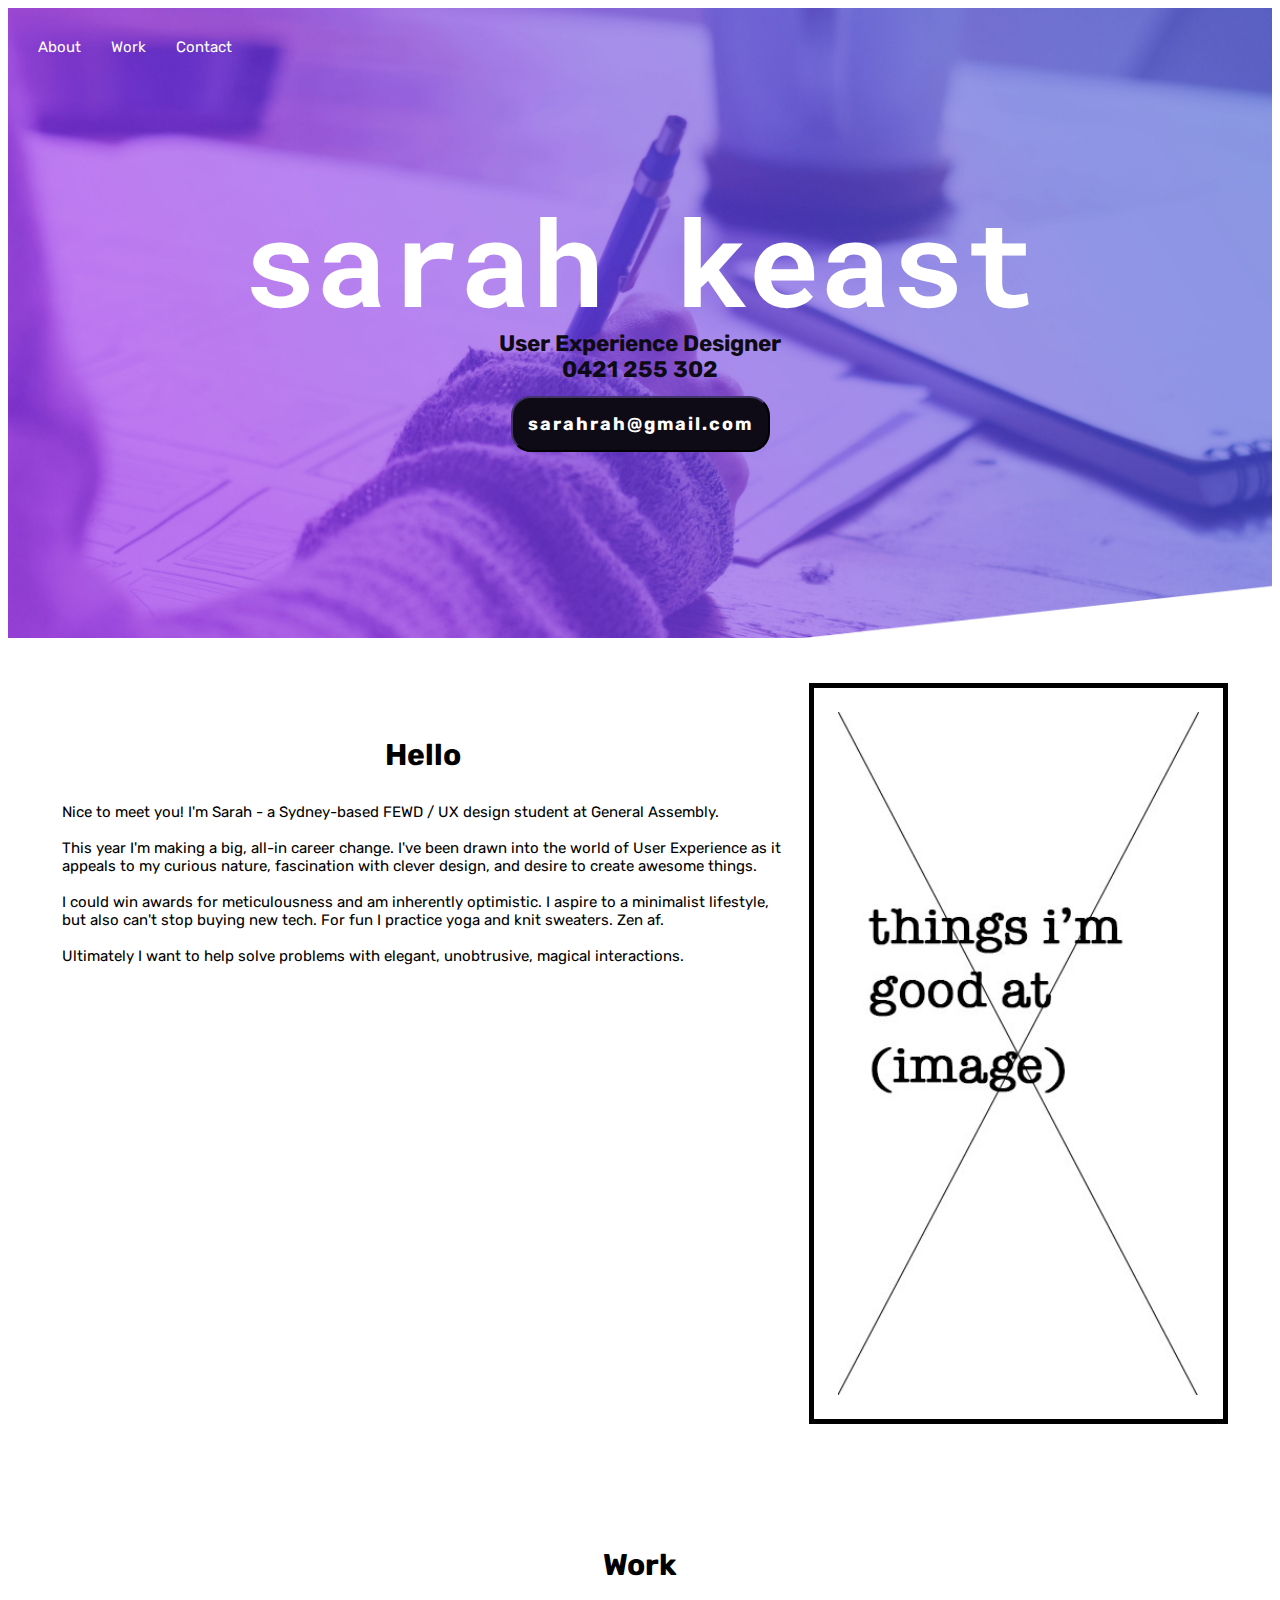
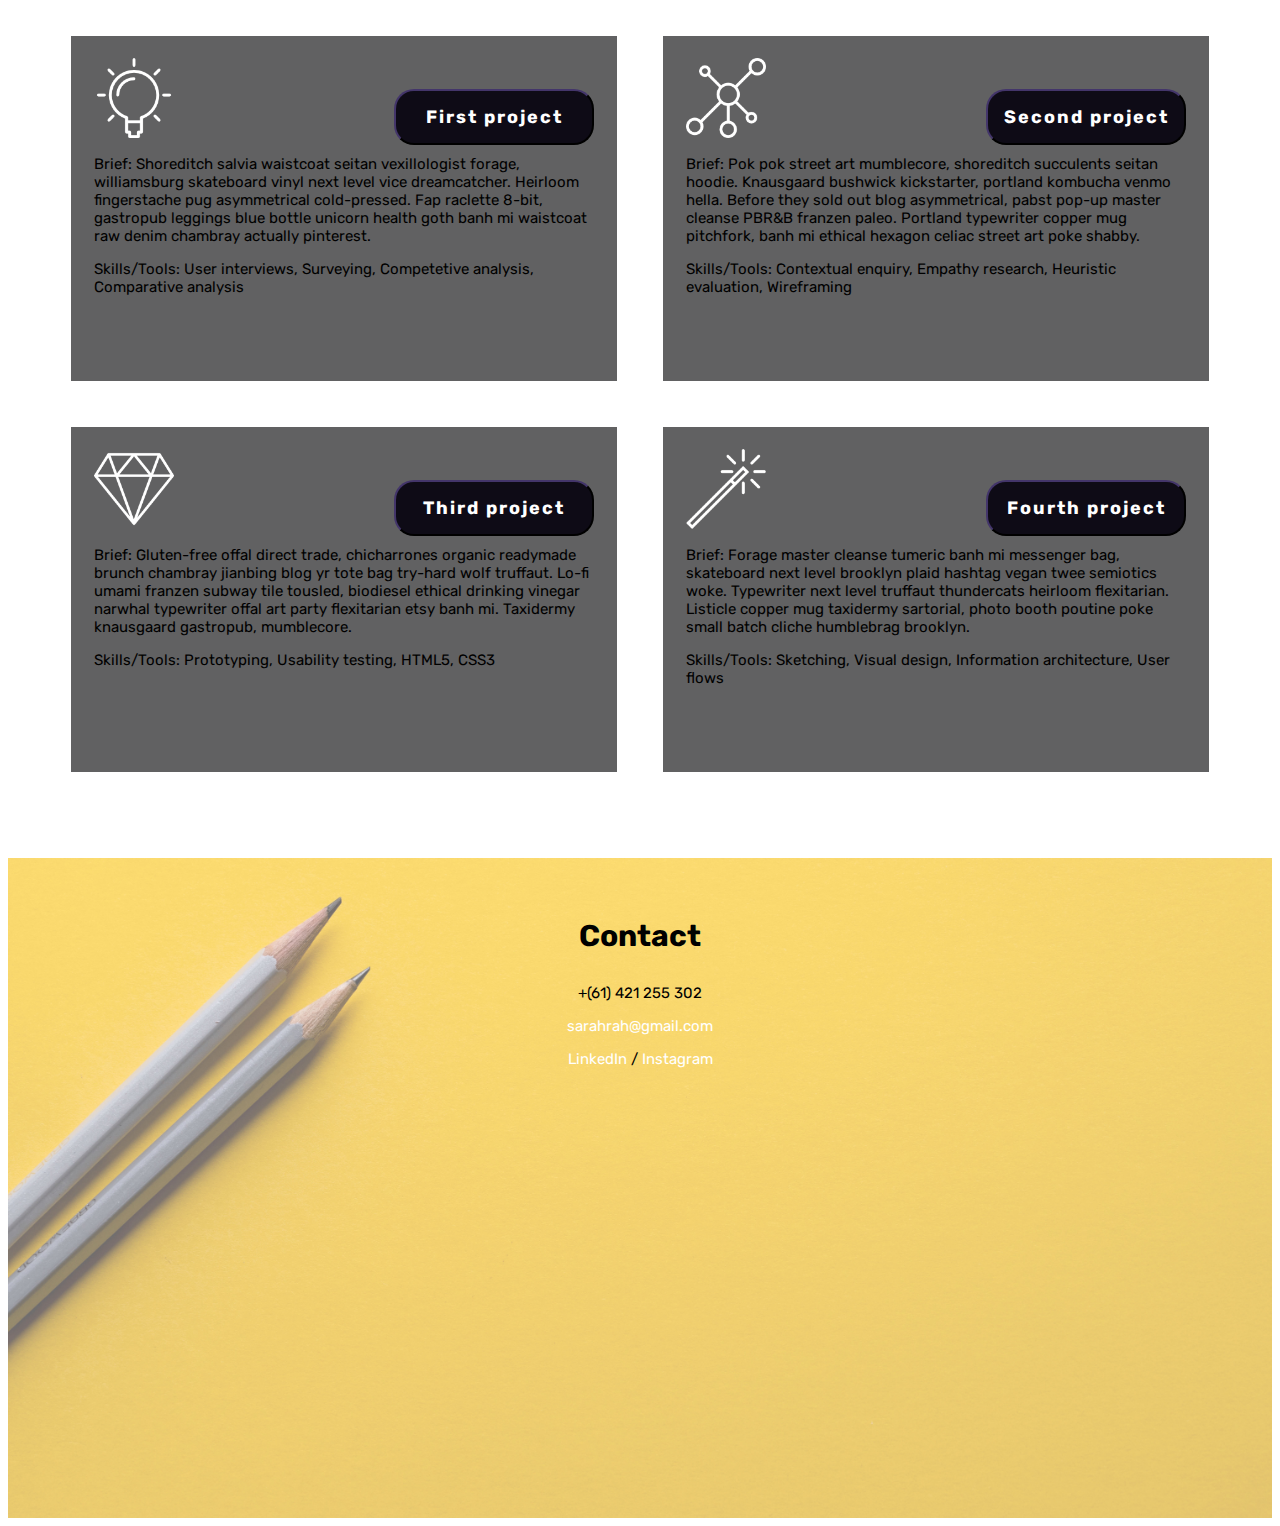
<file: final project/index.html>
<!DOCTYPE html>
<html>

<head>
	<link rel="stylesheet" type="text/css" href="css/style.css">
	<title>Sarah Keast</title>
	<meta name="viewport" content="width=device-width, initial-scale=1">
</head>

<body>

<div id="wrapper">

	<header>

		<nav class="clearfix">
			<ul id="topnav" class="clearfix">
	  			<li class="navitems"><a href=#about>About</a></li>
	 			<li class="navitems"><a href=#work>Work</a></li>
	  			<li class="navitems"><a href="#contact">Contact</a></li>
			</ul>
		</nav>

		<h1>sarah keast</h1>
		<h2>User Experience Designer</h2>

		<section id="cta">
			<h2>0421 255 302</h2>

			<button id="email">
			<a href="mailto:sarahrah@gmail.com?Subject=Let's work">sarahrah@gmail.com</a>
			</button>
		</section>

	</header>

	<section id="about" class="clearfix">
			
			<article id="blurb">

				<h3>Hello</h3>

				<p>Nice to meet you! I'm Sarah - a Sydney-based FEWD / UX design student at General Assembly. <br>
				<br>
				This year I'm making a big, all-in career change. I've been drawn into the world of User Experience as it appeals to my curious nature, fascination with clever design, and desire to create awesome things.<br>
				<br>
				I could win awards for meticulousness and am inherently optimistic. I aspire to a minimalist lifestyle, but also can't stop buying new tech. For fun I practice yoga and knit sweaters. Zen af.<br>
				</br>
				Ultimately I want to help solve problems with elegant, unobtrusive,  magical interactions.
				</p>

			</article>

			<aside id="skills">
				<img src="images/tiga.jpg" id="tiga">
			</aside>

	</section>

	<section id="work" class="clearfix">

		<h3>Work</h3>

		<div class="clearfix">

		<article class="projects" id="pro1">
			
			<section class="clearfix">
				<img src="images/idea.png" class="projecticon"> <br> <br>
			
				<button class="projectbutton">
					<a href="project_one.html">First project</a>
				</button>
			</section>
			
			<p> Brief: Shoreditch salvia waistcoat seitan vexillologist forage, williamsburg skateboard vinyl next level vice dreamcatcher. Heirloom fingerstache pug asymmetrical cold-pressed. Fap raclette 8-bit, gastropub leggings blue bottle unicorn health goth banh mi waistcoat raw denim chambray actually pinterest. </p>

			<p>Skills/Tools: User interviews, Surveying, Competetive analysis, Comparative analysis</p>
		</article>

		<article class="projects" id="pro2">
			
			<section class="clearfix">
				<img src="images/network.png" class="projecticon"> <br><br>
			
				<button class="projectbutton">
					<a href="#">Second project</a>
				</button>
			</section>

			<p>Brief: Pok pok street art mumblecore, shoreditch succulents seitan hoodie. Knausgaard bushwick kickstarter, portland kombucha venmo hella. Before they sold out blog asymmetrical, pabst pop-up master cleanse PBR&B franzen paleo. Portland typewriter copper mug pitchfork, banh mi ethical hexagon celiac street art poke shabby. </p>
			
			<p>Skills/Tools: Contextual enquiry, Empathy research, Heuristic evaluation, Wireframing</p>
		</article>
		</div>

		<div class="clearfix">
		<article class="projects" id="pro3">

			<section class="clearfix">		
				<img src="images/diamond.png" class="projecticon"> <br><br>
			
				<button class="projectbutton">
					<a href="#">Third project</a>
				</button>
			</section>

			<p>Brief: Gluten-free offal direct trade, chicharrones organic readymade brunch chambray jianbing blog yr tote bag try-hard wolf truffaut. Lo-fi umami franzen subway tile tousled, biodiesel ethical drinking vinegar narwhal typewriter offal art party flexitarian etsy banh mi. Taxidermy knausgaard gastropub, mumblecore. </p>
			
			<p>Skills/Tools: Prototyping, Usability testing, HTML5, CSS3</p>
		</article>

		<article class="projects" id="pro4">

			<section class="clearfix">
				<img src="images/magic-wand.png" class="projecticon"> <br><br>
			
				<button class="projectbutton">
					<a href="#">Fourth project</a>
				</button>
			</section>

			<p>Brief: Forage master cleanse tumeric banh mi messenger bag, skateboard next level brooklyn plaid hashtag vegan twee semiotics woke. Typewriter next level truffaut thundercats heirloom flexitarian. Listicle copper mug taxidermy sartorial, photo booth poutine poke small batch cliche humblebrag brooklyn. </p>
			
			<p>Skills/Tools: Sketching, Visual design, Information architecture, User flows</p>
		</article>
	 	</div>

	</section>

	<footer id="contact">

		<h3>Contact</h3>

		<div id="contactdetails">
		<p>+(61) 421 255 302</p>
		<p><a href="mailto:sarahrah@gmail.com?Subject=Hello">sarahrah@gmail.com</a></p>
		<p><a href="https://au.linkedin.com/in/sarahkeast">LinkedIn</a> / <a href="https://www.instagram.com/sarahrah">Instagram</a> </p>
		</div>
	</footer>

</div>

</body>

</html>
</file>
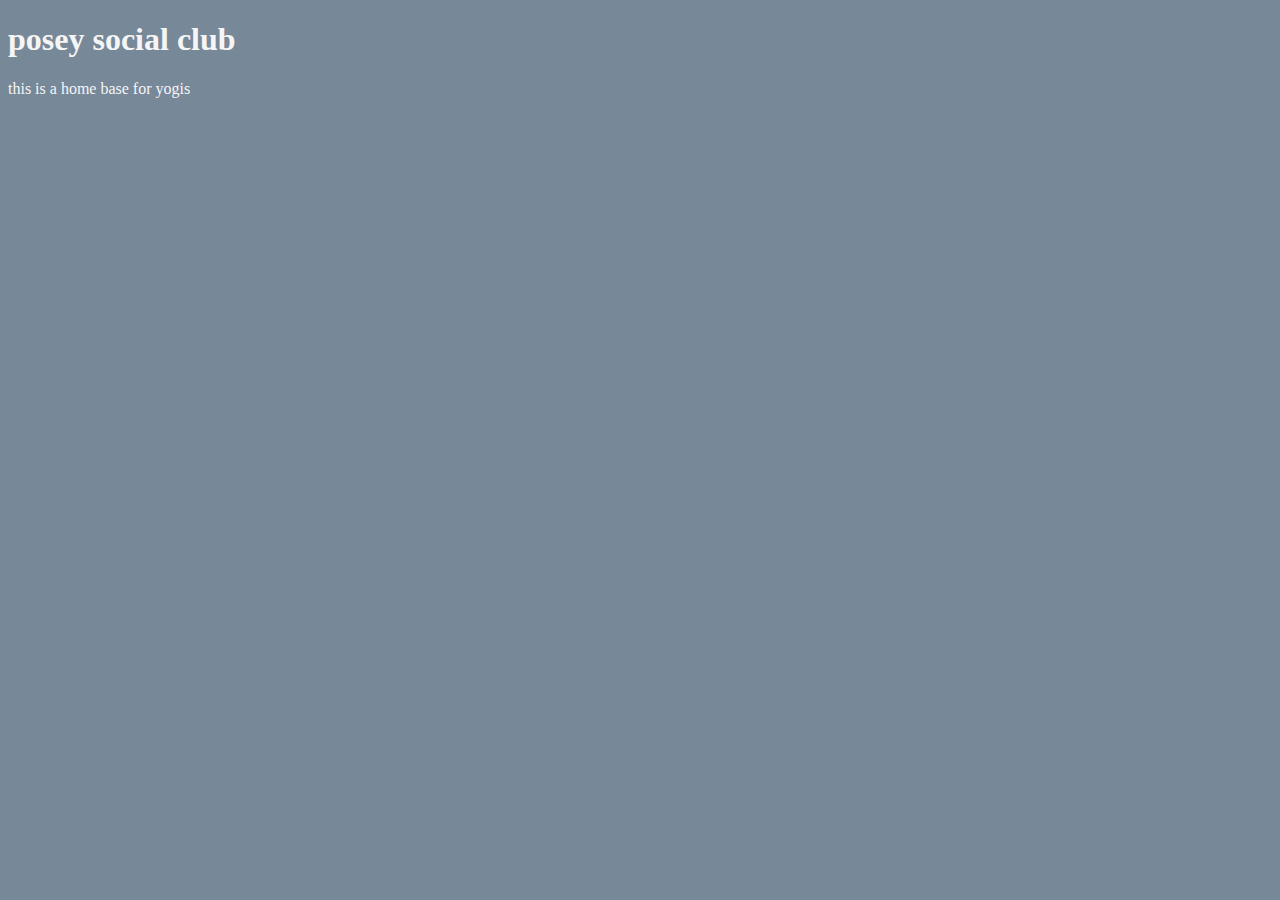
<file: unit_1/index.html>
<!DOCTYPE html>
<html>
<head>
	<title></title>
	<link rel="stylesheet" type="text/css" href="css/style.css"
</head>
<body>
	<h1>posey social club</h1>
	<p>this is a home base for yogis</p>
</body>
</html>
</file>
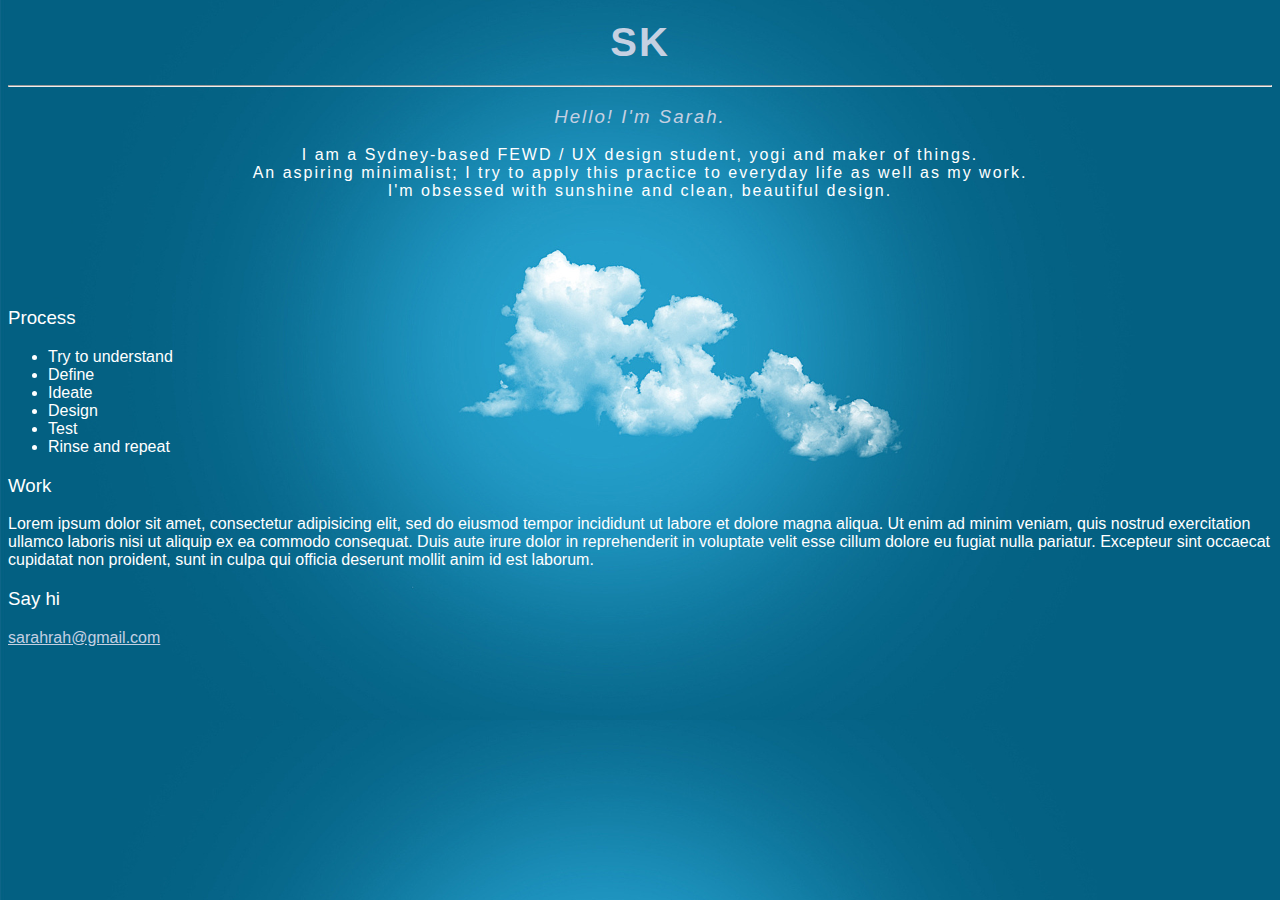
<file: unit_3/index.html>
<!DOCTYPE html>
<html>
<head>
	<link rel="stylesheet" type="text/css" href="css/style.css">
	<title>Sarah Keast</title>
</head>
<body>
 	
	<h1>SK</h1>
	<hr>

	<h3 id="slogan">Hello! I'm Sarah.</h3>


	<p id="about">I am a Sydney-based FEWD / UX design student, yogi and maker of things. 
	<br>An aspiring minimalist; I try to apply this practice to everyday life as well as my work. 
	<br>I'm obsessed with sunshine and clean, beautiful design.</p>

	<br>
	<br>
	<br>
	<br>
	<h3>Process</h3>
	<ul>
		<li>Try to understand</li>
		<li>Define</li>
		<li>Ideate</li>
		<li>Design</li>
		<li>Test</li>
		<li>Rinse and repeat</li>
	</ul>


	<h3>Work</h3>

	<p> Lorem ipsum dolor sit amet, consectetur adipisicing elit, sed do eiusmod
	tempor incididunt ut labore et dolore magna aliqua. Ut enim ad minim veniam,
	quis nostrud exercitation ullamco laboris nisi ut aliquip ex ea commodo
	consequat. Duis aute irure dolor in reprehenderit in voluptate velit esse
	cillum dolore eu fugiat nulla pariatur. Excepteur sint occaecat cupidatat non
	proident, sunt in culpa qui officia deserunt mollit anim id est laborum. </p>



	<h3>Say hi</h3>
	
	<a href="mailto:sarahrah@gmail.com?Subject=Hello%20again">sarahrah@gmail.com</a>
	

	<!--img class="displayed" src="images/me.jpg"-->


</body>
</html>
</file>
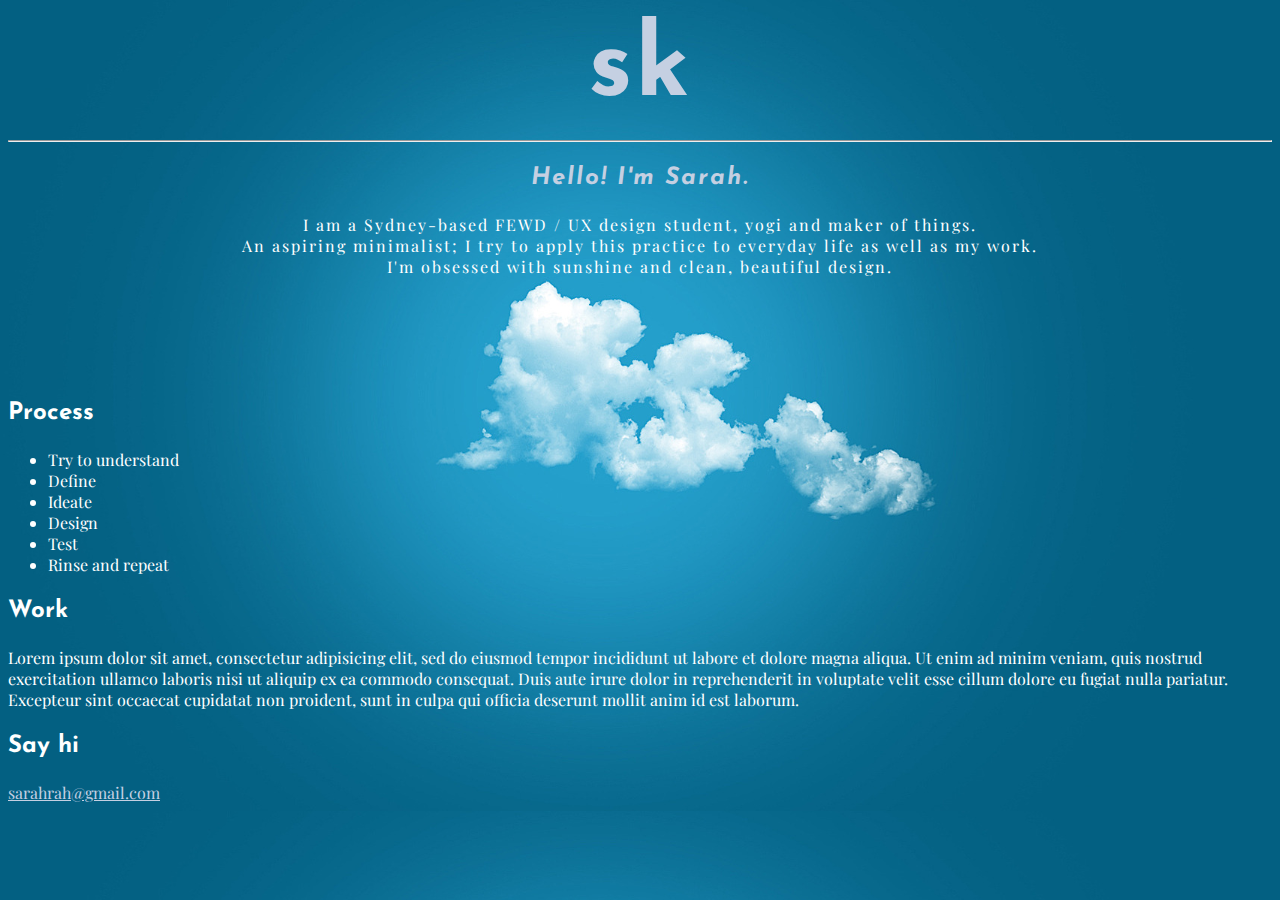
<file: unit_4/index.html>
<!DOCTYPE html>
<html>

<head>
	<link rel="stylesheet" type="text/css" href="css/style.css">
	<title>Sarah Keast</title>
</head>

<body>
 	
	<h1>sk</h1>
	<hr>

	<h3 id="slogan">Hello! I'm Sarah.</h3>


	<p id="about">I am a Sydney-based FEWD / UX design student, yogi and maker of things. 
	<br>An aspiring minimalist; I try to apply this practice to everyday life as well as my work. 
	<br>I'm obsessed with sunshine and clean, beautiful design.</p>

	
	<h3>Process</h3>
	<ul>
		<li>Try to understand</li>
		<li>Define</li>
		<li>Ideate</li>
		<li>Design</li>
		<li>Test</li>
		<li>Rinse and repeat</li>
	</ul>


	<h3>Work</h3>

	<p> Lorem ipsum dolor sit amet, consectetur adipisicing elit, sed do eiusmod
	tempor incididunt ut labore et dolore magna aliqua. Ut enim ad minim veniam,
	quis nostrud exercitation ullamco laboris nisi ut aliquip ex ea commodo
	consequat. Duis aute irure dolor in reprehenderit in voluptate velit esse
	cillum dolore eu fugiat nulla pariatur. Excepteur sint occaecat cupidatat non
	proident, sunt in culpa qui officia deserunt mollit anim id est laborum. </p>


	<h3>Say hi</h3>
	
	<a href="mailto:sarahrah@gmail.com?Subject=Hello%20again">sarahrah@gmail.com</a>
	

	<!--img class="displayed" src="images/me.jpg"-->


</body>
</html>
</file>
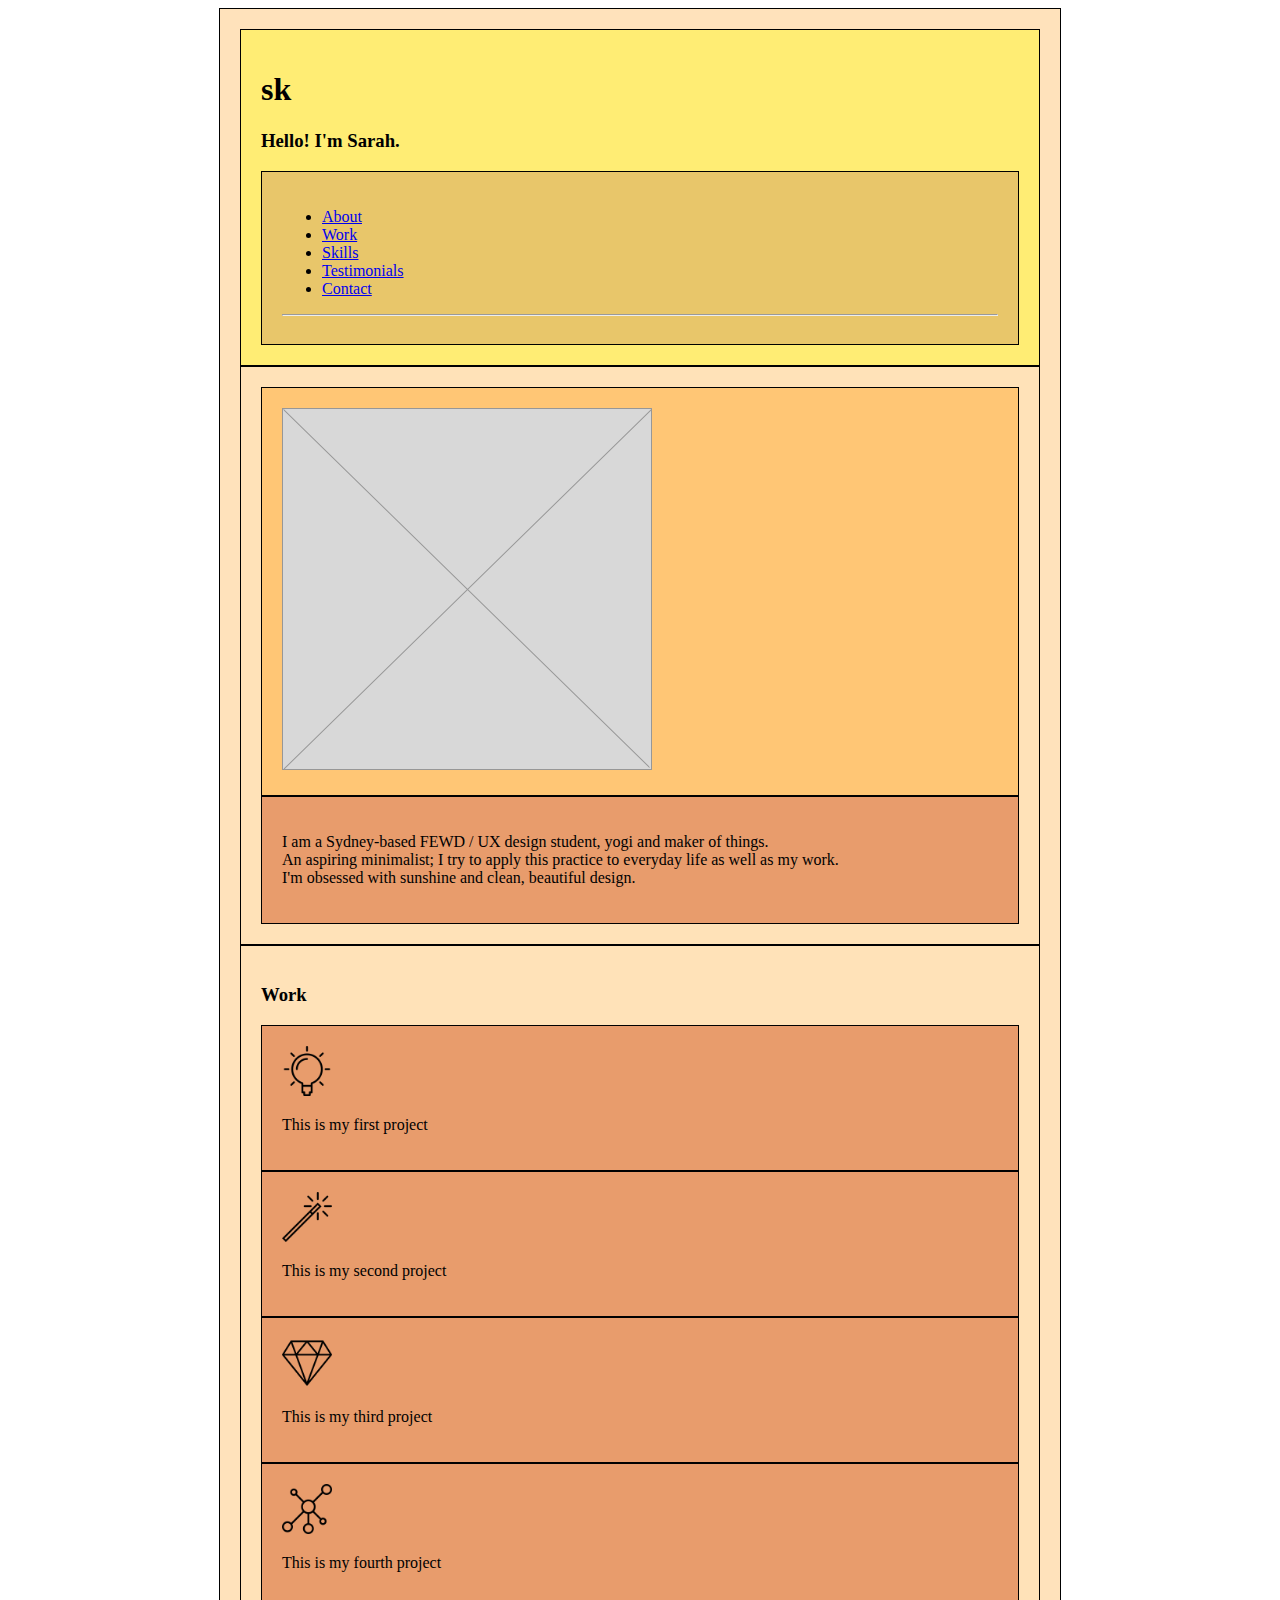
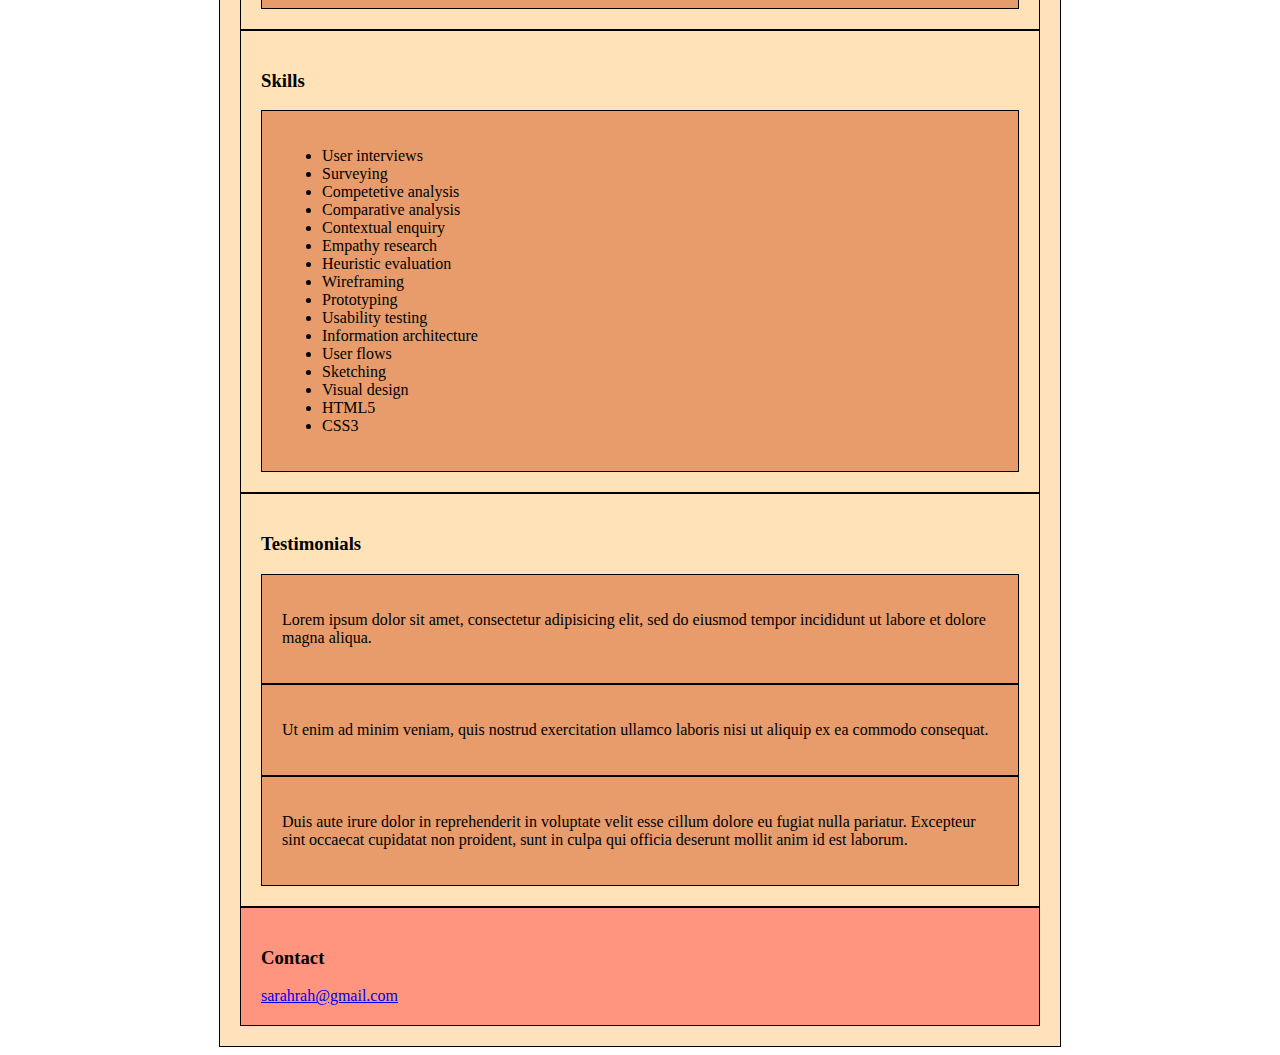
<file: unit_5/index.html>
<!DOCTYPE html>
<html>

<head>
	<link rel="stylesheet" type="text/css" href="css/style.css">
	<title>Sarah Keast</title>
</head>

<body>
<div id="wrapper">
 	<header>
		<h1>sk</h1>

		<h3 id="slogan">Hello! I'm Sarah.</h3>

		<nav>
			<ul class="nav">
				<li class="nav"><a href="#">About</a></li>
	      		<li class="nav"><a href="#">Work</a></li>
	      		<li class="nav"><a href="#">Skills</a></li>
	      		<li class="nav"><a href="#">Testimonials</a></li>
	      		<li class="nav"><a href="#">Contact</a></li>
			</ul>
		<hr>

		</nav>

	</header>

	<section id="about">

		<aside>
			<img src="images/storyboard.png">
		</aside>

		<article>
			<p id="bio">I am a Sydney-based FEWD / UX design student, yogi and maker of things. 
			<br>An aspiring minimalist; I try to apply this practice to everyday life as well as my work. 
			<br>I'm obsessed with sunshine and clean, beautiful design.</p>
		</article>

	</section>

	<section id="work">
		<h3>Work</h3>

		<article>
			<img src="images/idea.png" class="projecticon">
			<p>This is my first project</p>
		</article>

		<article>
			<img src="images/magic-wand.png" class="projecticon">
			<p>This is my second project</p>
		</article>
		
		<article>		
			<img src="images/diamond.png" class="projecticon">
			<p>This is my third project</p>
		</article>

		<article>
			<img src="images/network.png" class="projecticon">
			<p>This is my fourth project</p>
		</article>
	</section>

	<section id="skills">

		<h3>Skills</h3>
		<article>
			<ul>
				<li>User interviews</li>
				<li>Surveying</li>
				<li>Competetive analysis</li>
				<li>Comparative analysis</li>
				<li>Contextual enquiry</li>
				<li>Empathy research</li>
				<li>Heuristic evaluation</li>
				<li>Wireframing</li>
				<li>Prototyping</li>
				<li>Usability testing</li>
				<li>Information architecture</li>
				<li>User flows</li>
				<li>Sketching</li>
				<li>Visual design</li>
				<li>HTML5</li>
				<li>CSS3</li>
			</ul>
		</article>
	</section>

	<section id="testimonials">

		<h3>Testimonials</h3>

		<article id="refernce_one">
			<p>Lorem ipsum dolor sit amet, consectetur adipisicing elit, sed do eiusmod
			tempor incididunt ut labore et dolore magna aliqua. </p>
		</article>

		<article id="refernce_two">
			<p> Ut enim ad minim veniam, quis nostrud exercitation ullamco laboris nisi ut aliquip ex ea commodo consequat. </p>
		</article>

		<article id="reference_three">
			<p>Duis aute irure dolor in reprehenderit in voluptate velit esse
			cillum dolore eu fugiat nulla pariatur. Excepteur sint occaecat cupidatat non proident, sunt in culpa qui officia deserunt mollit anim id est laborum. </p>
		</article>

	</section>

	<footer>

		<h3>Contact</h3>
		<a href="mailto:sarahrah@gmail.com?Subject=Hello%20again">sarahrah@gmail.com</a>
	
	</footer>

</div>
</body>
</html>
</file>
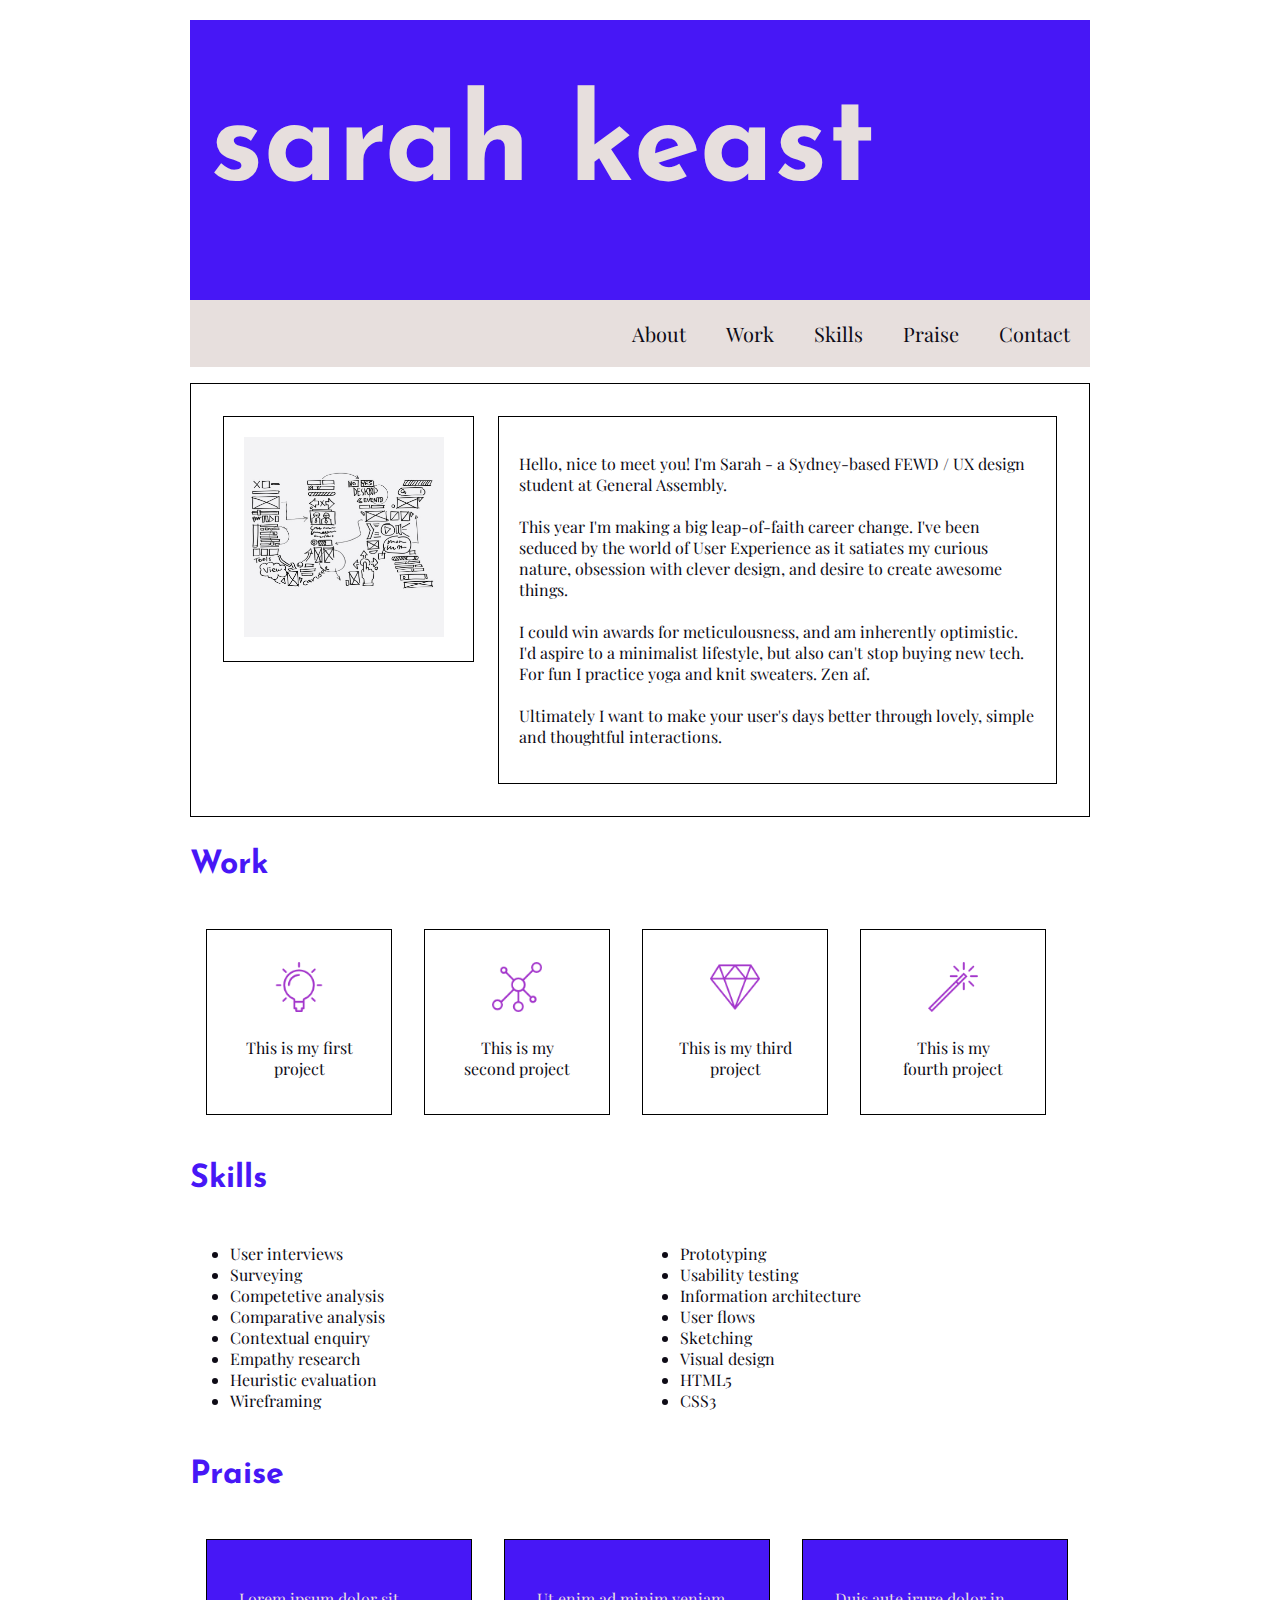
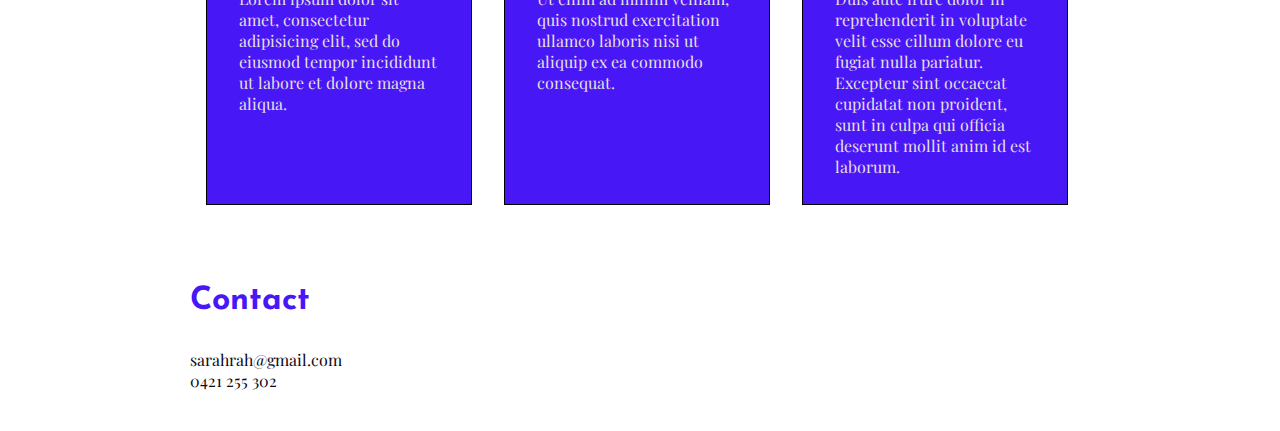
<file: unit_6/index.html>
<!DOCTYPE html>
<html>

<head>
	<link rel="stylesheet" type="text/css" href="css/style.css">
	<title>Sarah Keast</title>
</head>

<body>

<div id="wrapper">

 	<header>
		<h1>sarah keast</h1>

		<nav class="clearfix">
				<a href="#">Contact</a>
	      		<a href="#">Praise</a>
	      		<a href="#">Skills</a>
	      		<a href="#">Work</a>
	      		<a href="#">About</a>
		</nav>
	</header>


	<section id="two_column" class="clearfix">

		<aside id="left">
			<img src="images/storyboard.jpg" id="storyboard">
		</aside>

		<article id="right"> 
			<p id="bio">Hello, nice to meet you! I'm Sarah - a Sydney-based FEWD / UX design student at General Assembly. <br>
			<br>
			This year I'm making a big leap-of-faith career change. I've been seduced by the world of User Experience as it satiates my curious nature, obsession with clever design, and desire to create awesome things.<br>
			<br>
			I could win awards for meticulousness, and am inherently optimistic. I'd aspire to a minimalist lifestyle, but also can't stop buying new tech. For fun I practice yoga and knit sweaters. Zen af.<br>
			</br>
			Ultimately I want to make your user's days better through lovely, simple and thoughtful interactions.
			</p>
		</article>

	</section>

	<section id="work" class="clearfix">
		<h3>Work</h3>

		<article class="projects">
			<img src="images/idea.png" class="projecticon"> <br><br>
			<a href="#">This is my first project</a>
		</article>

		<article class="projects">
			<img src="images/network.png" class="projecticon"> <br><br>
			<a href="#">This is my second project</a>
		</article>
		
		<article class="projects">		
			<img src="images/diamond.png" class="projecticon"> <br><br>
			<a href="#">This is my third project</a>
		</article>

		<article class="projects">
			<img src="images/magic-wand.png" class="projecticon"> <br><br>
			<a href="#">This is my fourth project</a>
		</article>
	</section>

	<section id="skills" class="clearfix">

		<h3>Skills</h3>
		<article id="skillsone">
			<ul>
				<li>User interviews</li>
				<li>Surveying</li>
				<li>Competetive analysis</li>
				<li>Comparative analysis</li>
				<li>Contextual enquiry</li>
				<li>Empathy research</li>
				<li>Heuristic evaluation</li>
				<li>Wireframing</li>
			</ul>
		</article>
		<artile id="skillstwo">
			<ul>
				<li>Prototyping</li>
				<li>Usability testing</li>
				<li>Information architecture</li>
				<li>User flows</li>
				<li>Sketching</li>
				<li>Visual design</li>
				<li>HTML5</li>
				<li>CSS3</li>
			</ul>
		</article>
	</section>

	<section id="praise" class="clearfix">

		<h3>Praise</h3>

		<article class="quotes">
			<p>Lorem ipsum dolor sit amet, consectetur adipisicing elit, sed do eiusmod
			tempor incididunt ut labore et dolore magna aliqua. </p>
		</article>

		<article class="quotes">
			<p>Ut enim ad minim veniam, quis nostrud exercitation ullamco laboris nisi ut aliquip ex ea commodo consequat.</p>
		</article>

		<article class="quotes">
			<p>Duis aute irure dolor in reprehenderit in voluptate velit esse
			cillum dolore eu fugiat nulla pariatur. Excepteur sint occaecat cupidatat non proident, sunt in culpa qui officia deserunt mollit anim id est laborum. </p>
		</article>

	</section>

	<footer>
		<h3>Contact</h3>
		<a href="mailto:sarahrah@gmail.com?Subject=Hello%20again">sarahrah@gmail.com</a>
		<br>
		0421 255 302
	</footer>

</div>
</body>
</html>
</file>
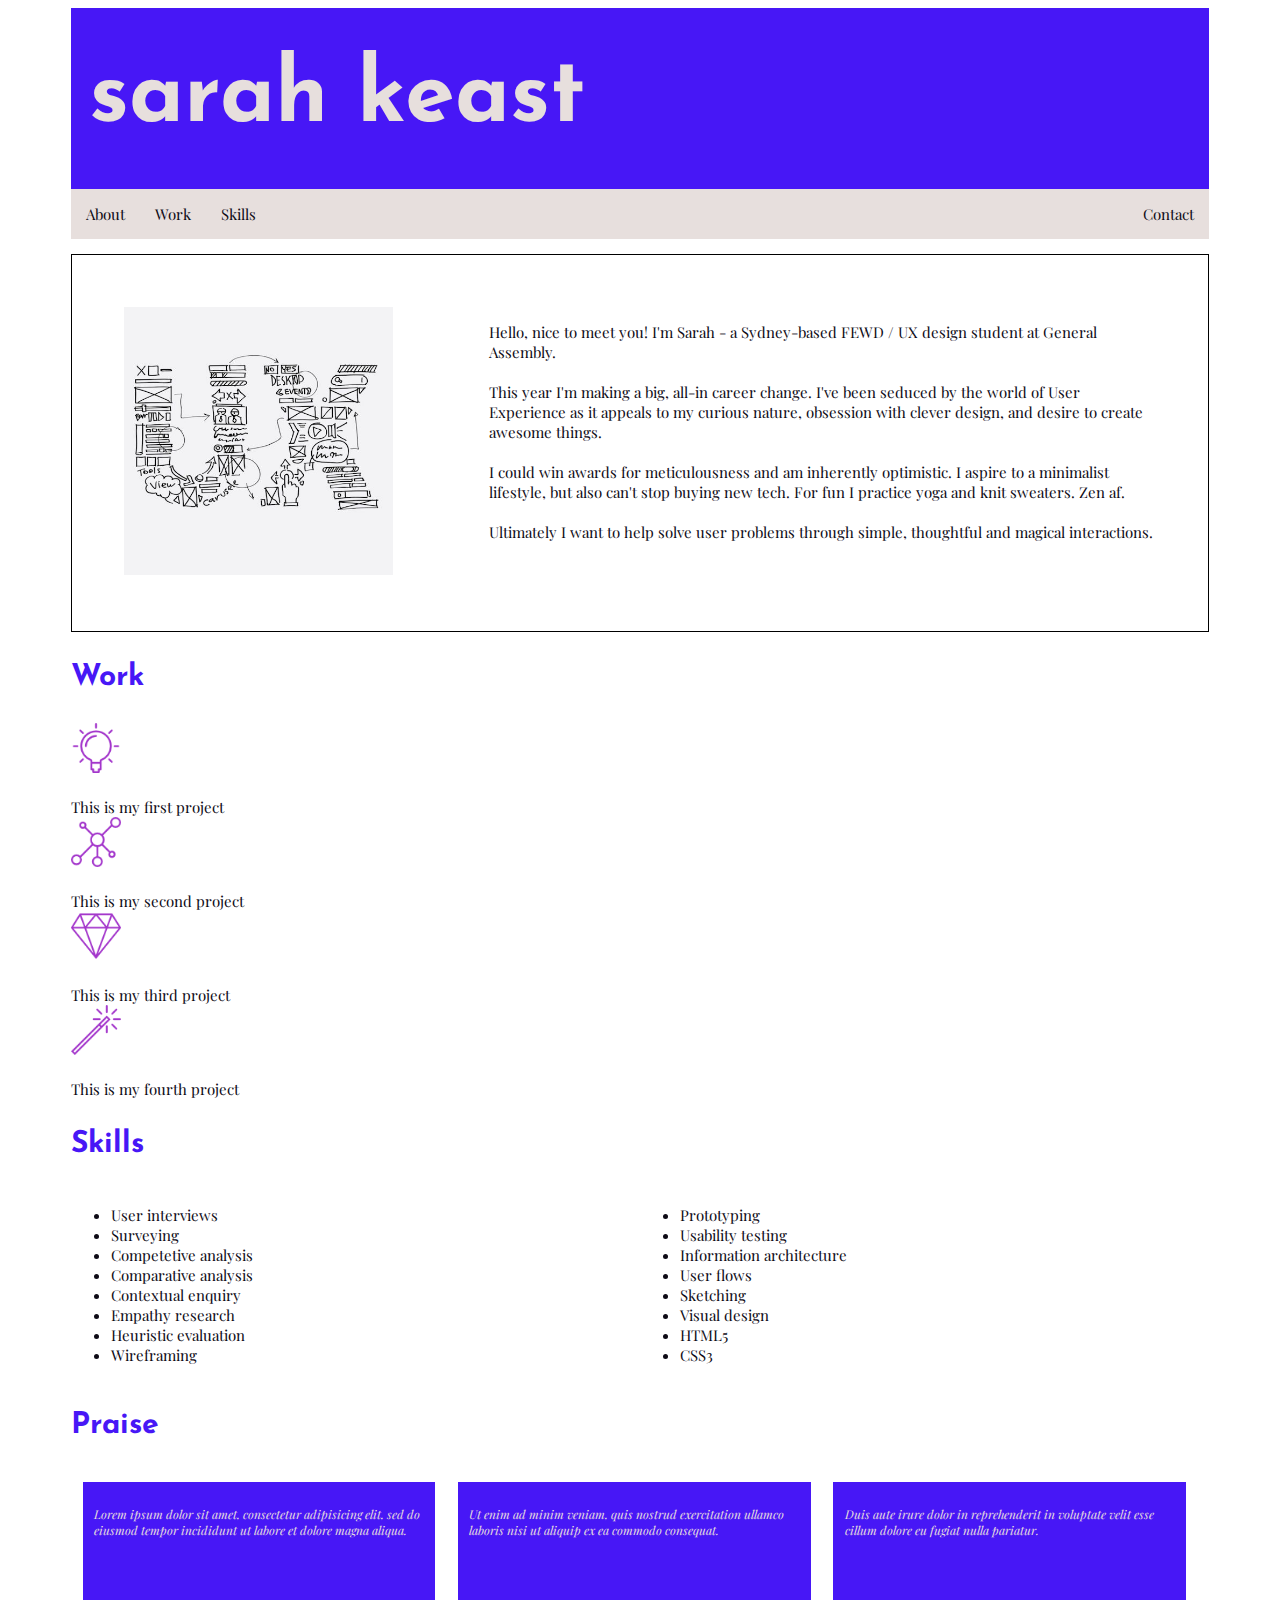
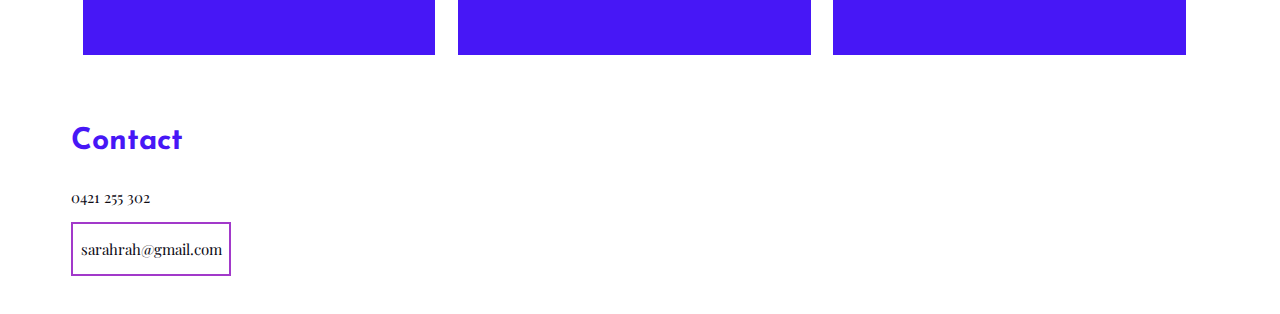
<file: unit_8/index.html>
<!DOCTYPE html>
<html>

<head>
	<link rel="stylesheet" type="text/css" href="css/style.css">
	<title>Sarah Keast</title>
	<meta name="viewport" content="width=device-width, initial-scale=1">
</head>

<body>

<div id="wrapper">

 	<header>
		<h1>sarah keast</h1>

	<nav class="clearfix">
		<ul id="contents" class="clearfix">
  			<li class="navitems"><a href="#aboutme">About</a></li>
 			<li class="navitems"><a href="#work">Work</a></li>
  			<li class="navitems"><a href="#skills">Skills</a></li>
  			<li style="float:right" class="navitems"><a href="#contact">Contact</a></li>
		</ul>

	</nav>
	</header>


	<section id="aboutme" class="clearfix">

		<aside id="mainimage">
			<img src="images/storyboard.jpg" id="storyboard">
		</aside>

		<article id="bio"> 
			<p>Hello, nice to meet you! I'm Sarah - a Sydney-based FEWD / UX design student at General Assembly. <br>
			<br>
			This year I'm making a big, all-in career change. I've been seduced by the world of User Experience as it appeals to my curious nature, obsession with clever design, and desire to create awesome things.<br>
			<br>
			I could win awards for meticulousness and am inherently optimistic. I aspire to a minimalist lifestyle, but also can't stop buying new tech. For fun I practice yoga and knit sweaters. Zen af.<br>
			</br>
			Ultimately I want to help solve user problems through simple, thoughtful and magical interactions.
			</p>
		</article>

	</section>

	<section id="work" class="clearfix">
		<h3>Work</h3>

		<article class="projects">
			<img src="images/idea.png" class="projecticon"> <br><br>
			<a href="#">This is my first project</a>
		</article>

		<article class="projects">
			<img src="images/network.png" class="projecticon"> <br><br>
			<a href="#">This is my second project</a>
		</article>
		
		<article class="projects">		
			<img src="images/diamond.png" class="projecticon"> <br><br>
			<a href="#">This is my third project</a>
		</article>

		<article class="projects">
			<img src="images/magic-wand.png" class="projecticon"> <br><br>
			<a href="#">This is my fourth project</a>
		</article>
	</section>

	<section id="skills" class="clearfix">

		<h3>Skills</h3>
		<article id="skillsone">
			<ul>
				<li>User interviews</li>
				<li>Surveying</li>
				<li>Competetive analysis</li>
				<li>Comparative analysis</li>
				<li>Contextual enquiry</li>
				<li>Empathy research</li>
				<li>Heuristic evaluation</li>
				<li>Wireframing</li>
			</ul>
		</article>
		<artile id="skillstwo">
			<ul>
				<li>Prototyping</li>
				<li>Usability testing</li>
				<li>Information architecture</li>
				<li>User flows</li>
				<li>Sketching</li>
				<li>Visual design</li>
				<li>HTML5</li>
				<li>CSS3</li>
			</ul>
		</article>
	</section>

	<section id="praise" class="clearfix">

		<h3>Praise</h3>

		<article class="quotes">
			<p>Lorem ipsum dolor sit amet, consectetur adipisicing elit, sed do eiusmod
			tempor incididunt ut labore et dolore magna aliqua. </p>
		</article>

		<article class="quotes">
			<p>Ut enim ad minim veniam, quis nostrud exercitation ullamco laboris nisi ut aliquip ex ea commodo consequat.</p>
		</article>

		<article class="quotes">
			<p>Duis aute irure dolor in reprehenderit in voluptate velit esse
			cillum dolore eu fugiat nulla pariatur. </p>
		</article>

	</section>

	<footer id="contact">
		<h3>Contact</h3>
			<p id="phone">
			0421 255 302</p>
			<button>
			<a href="mailto:sarahrah@gmail.com?Subject=Lets make something together!">sarahrah@gmail.com</a>
			</button>
		
		
	</footer>

</div>
</body>
</html>
</file>
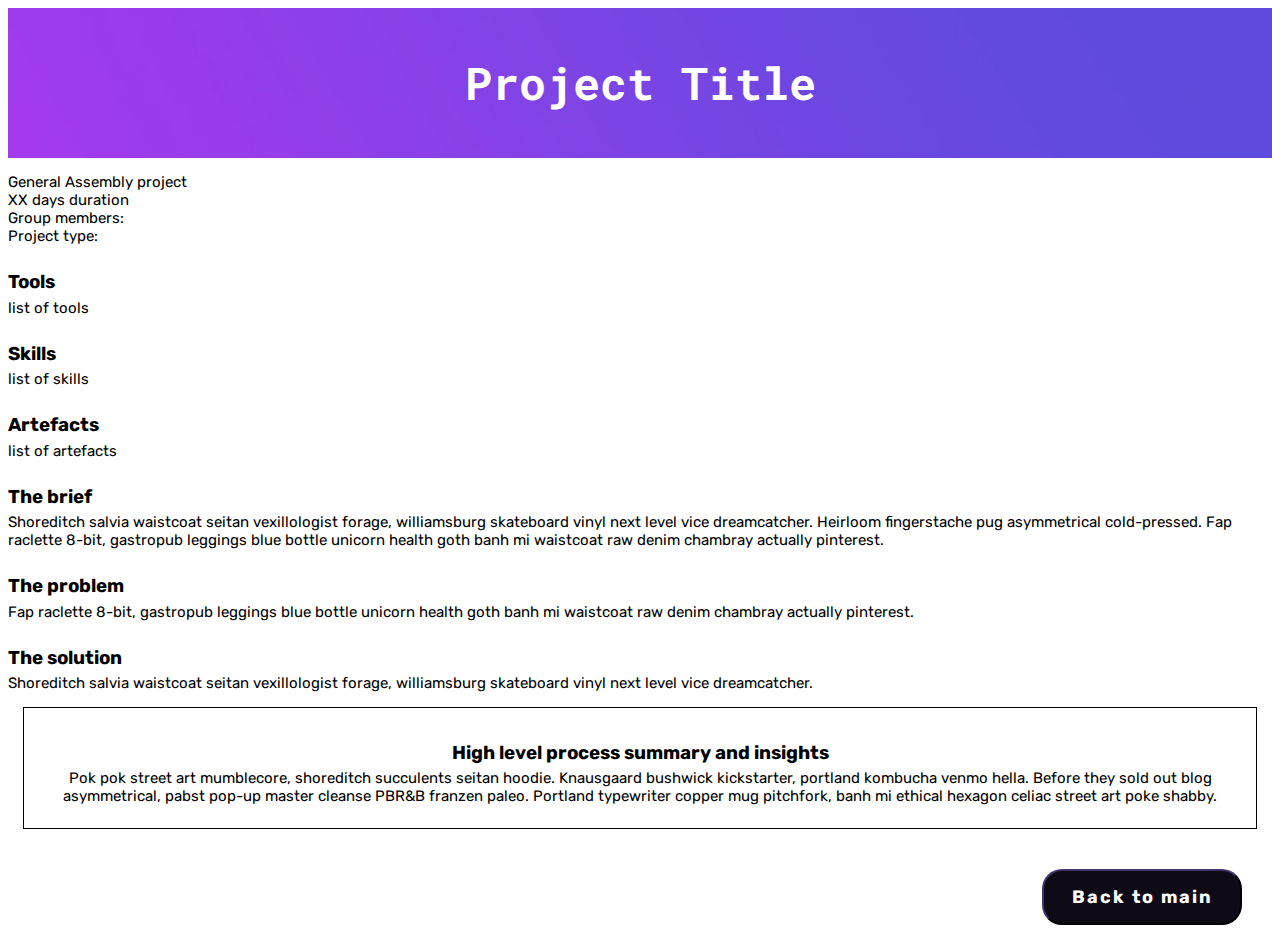
<file: final project/project_one.html>
<!DOCTYPE html>
<html>
<head>
	<link rel="stylesheet" type="text/css" href="css/style.css">
	<meta name="viewport" content="width=device-width, initial-scale=1">
	<title>Sarah Keast - Project One</title>
</head>
<body>

	<div id="wrapper">

		<header class="projectheader">
			<h1 id="smalltitle">Project Title</h1>
		</header>

		<section id="projectsummary">
		<p>General Assembly project<br>
		XX days duration<br>
		Group members: <br>
		Project type: </p>

		<h4>Tools</h4>
		<p>list of tools</p>
	
		<h4>Skills</h4>
		<p>list of skills</p>	

		<h4>Artefacts</h4>
		<p>list of artefacts</p>	

		<h4>The brief</h4>
		<p>Shoreditch salvia waistcoat seitan vexillologist forage, williamsburg skateboard vinyl next level vice dreamcatcher. Heirloom fingerstache pug asymmetrical cold-pressed. Fap raclette 8-bit, gastropub leggings blue bottle unicorn health goth banh mi waistcoat raw denim chambray actually pinterest.</p>

		<h4>The problem</h4>
		<p>Fap raclette 8-bit, gastropub leggings blue bottle unicorn health goth banh mi waistcoat raw denim chambray actually pinterest.</p>

		<h4>The solution</h4>
		<p>Shoreditch salvia waistcoat seitan vexillologist forage, williamsburg skateboard vinyl next level vice dreamcatcher. </p>

		</section>

		<section id="highlevel">

		<h4>High level process summary and insights</h4>
		<p>Pok pok street art mumblecore, shoreditch succulents seitan hoodie. Knausgaard bushwick kickstarter, portland kombucha venmo hella. Before they sold out blog asymmetrical, pabst pop-up master cleanse PBR&B franzen paleo. Portland typewriter copper mug pitchfork, banh mi ethical hexagon celiac street art poke shabby.</p>

		</section>

		<section id="back">
		<button class="backbutton">
				<a href="index.html">Back to main</a>
			</button>
		</section>

	</div>

</body>
</html>
</file>
<file: final project/css/style.css>
@import url('https://fonts.googleapis.com/css?family=Roboto+Mono|Rubik');

#wrapper {
	width: 100%;
	margin: 0 auto;
}

#topnav {
	list-style-type: none;
	margin: 0;
	padding: 0;
	overflow: hidden;
}

.navitems {
	float: left;
}

.navitems a {
	display: block;
	padding: 1em;
	text-align: center;
}

.navitems a:hover {
	border-width: 2px;
    border-radius: 20px;
    border-color: #0E0B16;
    background-color: #0E0B16;
}

header {
	background: url("../images/desk2.jpg");
	background-size: cover;
	background-position: center;
	height: 40em;
	margin: 0 auto;
	padding: 1em;
}

h1 {
	font-family: 'Roboto Mono', serif;
	font-size: 8em;
	text-align: center;
	padding: 10px;
	/*color: #DBC94B;*/
	margin-top: 100px;
	margin-bottom: -5px;
	color: white;
}

h2 {
	font-size: 1.5em;
	text-align: center;
	margin-top: -20px;
	color: #0E0B16;

}

#cta {
	text-align: center;
}

button {
    border-width: 2px;
    border-radius: 20px;
    border-color: #0E0B16;
    background-color: #0E0B16;
    margin: -5px auto;
    padding: 15px;
    min-width: 200px;
    letter-spacing: 2px;
    font-family: 'Rubik';
    font-size: 18px;
	font-weight: 700;
}

a {
	text-decoration: none;
	color: white;
}

body {
	font-family: 'Rubik', sans-serif;
	font-size: 15px;
}


#about {
	padding: 2em;
	margin: 1em auto;
}

h3 {
	text-align: center;
	font-size: 2em;
}

#blurb {
	width: 60%;
	padding: 2%;
	float: left;

}

#tiga {
	width: 30%;
	padding: 2%;
	float: left;
	border: 5px black solid;
}

.projects {
	background-color: #616162;
}

.projecticon {
	width: 80px;
	float: left;
 }

 .projectbutton {
 	float: right;
 }

#work {
	padding: 2.5%;
	margin: 2.5% auto;
	width: 90%;
}

#pro1, #pro3 {
 	float: left;
 	padding: 2%;
 	margin: 2% auto;
 	width: 44%;
 	height: 300px;
 }

#pro2, #pro4 {
 	float: right;
 	padding: 2%;
 	margin: 2% auto;
 	width: 44%;
 	height: 300px;
 }


h4 {
	font-size: 1.25em;
	margin-bottom: -.5em;
}


footer {
	background: url("../images/pencils.jpg");
	background-size: cover;
	background-position: center;
	height: 40em;
	padding: 2em;
}

#contactdetails {
	text-align: center;
}

.projectheader {
	background: url("../images/grad.jpg");
	height: 8em;	
	background-size: cover;
}

#smalltitle {
	font-size: 3em;
	padding: 10px;
	margin: 20px;
}

#highlevel {
	border: 1px solid black;
	margin: 1em;
	padding: 0.5em;
	text-align: center;
}

#back {
	margin: 1em;
	padding: 1em;
	float: right;
}

.clearfix:after {
 	visibility: hidden;
 	display: block;
 	font-size: 0;
 	content: " ";
 	clear: both;
 	height: 0;
 }

@media only screen and (max-width: 860px) {

	h1 {
		font-size: 5em;
	}

	h2 {
		margin-top: -10px;
	}

	#blurb {
		width: 45%;
	}

	#tiga {
		width: 45%;
	}

	#pro1, #pro2, #pro3, #pro4 {
		float: none;
		width: 90%;
		padding: 2.5%;
 		margin: 2.5% auto;
 		height: 300px;
	}

	.projectbutton {
		margin-bottom: 1em;
	}

	footer {
		height: 500px;
	}

}

@media only screen and (max-width: 720px) {

	#blurb, #tiga {
		float: none;
		width: 90%;
		margin: 2.5%;
		padding: 2.5%;
	}

}

@media only screen and (max-width: 560px) {

	h1 {
		margin-top: -10px;
	}

	h2 {
		margin-top: 20px;
	}

	body {
		font-size: 17px;
	}

	#smalltitle{
		font-size: 2em;
	}

	#pro1, #pro2, #pro3, #pro4 {
		height: 400px;
	}

	footer {
		height: 360px;
	}


}
</file>
<file: unit_1/css/style.css>
body {
	background-color: lightslategrey;
}

h1, p {
	color: whitesmoke;
}
</file>
<file: unit_3/css/style.css>
body {
	background: url('../images/cloudbg.jpg'), white;
	background-size: cover;
	font-family: Helvetica, sans-serif;
	color: #FFF;
}

h1, #slogan, #about {
	text-align: center;
	letter-spacing: 2px;
}

h1, #slogan {
	color: #c5d0e2;
}


h1 {
	font-size: 40px;
	margin: 20px;
	}

#slogan {
	font-style: italic;

}


a {
	color: #c5d0e2;
}

h3 {
	font-weight: normal;
}


img {
	display: block;
    margin: auto;
    width: 200px;
}
</file>
<file: unit_4/css/style.css>
@import url('https://fonts.googleapis.com/css?family=Josefin+Sans|Playfair+Display');

body {
	background: url('../images/cloudbg.jpg'), white;
	background-size: cover;
	background-position: center;
	font-family: 'Playfair Display', serif;
	color: #FFF;
}

h1 {
	font-size: 100px;
	margin: 20px;
	font-family: 'Josefin Sans', sans-serif;
	}

h3 {
	font-size: 1.5em;
	font-family: 'Josefin Sans', sans-serif;
}

img {
	display: block;
    margin: auto;
    width: 200px;
}

h1, #slogan, #about {
	text-align: center;
	letter-spacing: 2px;
}

h1, a, #slogan {
	color: #c5d0e2;
}

#slogan {
	font-style: italic;
	font-family: 'Josefin Sans', sans-serif;
	font-size: 1.5em;
}

#about {
	padding-bottom: 100px;
}
</file>
<file: unit_5/css/style.css>
@import url('https://fonts.googleapis.com/css?family=Josefin+Sans|Playfair+Display');

.projecticon{
	width: 50px;
}

#wrapper{
	width: 800px;
	margin: 0 auto;
}

header {
    background-color: #FFED74;
    border: 1px black solid;
    padding: 20px;
}

nav {
    background-color: #E8C66A;
    border: 1px black solid;
    padding: 20px;
}

aside {
    background-color: #FFC675;
    border: 1px black solid;
    padding: 20px;
}

article {
    background-color: #E89C6C;
    border: 1px black solid;
    padding: 20px;
}

footer {
    background-color: #FF957E;
    border: 1px black solid;
    padding: 20px;
}

div {
    background-color: #FFE2BB;
    border: 1px black solid;
    padding: 20px;
}

section {
    background-color: #FFE2B8;
    border: 1px black solid;
    padding: 20px;
 }


/*body {
	background: url('../images/cloudbg.jpg'), white;
	background-size: cover;
	background-position: center;
	font-family: 'Playfair Display', serif;
	color: #FFF;
}

nav {
	text-align: center;
}

.nav {
	padding: 10px;
	display: inline;
}

h1 {
	font-size: 100px;
	margin: 20px;
	font-family: 'Josefin Sans', sans-serif;
	}

h3 {
	font-size: 1.5em;
	font-family: 'Josefin Sans', sans-serif;
}

img {
	display: block;
    margin: auto;
    width: 200px;
}

h1, #slogan, #bio {
	text-align: center;
	letter-spacing: 2px;
}

h1, a, #slogan {
	color: #c5d0e2;
}

#slogan {
	font-style: italic;
	font-family: 'Josefin Sans', sans-serif;
	font-size: 1.5em;
}

#bio {
	padding-bottom: 100px;
}

.projecticon{
	width: 50px;
}
*/
</file>
<file: unit_6/css/style.css>
/*void #0E0B16 fuschia #A239CA jewel #4717F6 stark #E7DFDD*/

@import url('https://fonts.googleapis.com/css?family=Josefin+Sans|Playfair+Display');

header {
	background-color: #4717F6; white;
	background-size: cover;
	background-position: center
	padding: 20px;
}

nav {
	text-decoration: none;
	font-size: 1.25em;
	background-color: #E7DFDD;
}

nav a {
	float: right;
	display: inline-block;
	padding: 20px;
	text-decoration: none;
	color: #0E0B16;
}

nav a:hover {
	background-color: #4717F6;
	color: #E7DFDD;
}

body {
	font-family: 'Playfair Display', serif;
	color: #0E0B16;
}

h1 {
	font-size: 120px;
	padding: 70px 0px;
	margin: 20px;
	font-family: 'Josefin Sans', sans-serif;
	color: #E7DFDD;
	}

h3 {
	font-size: 2em;
	font-family: 'Josefin Sans', sans-serif;
	color: #4717F6;
}

a {
	text-decoration: none;
	color: #0E0B16;
}

footer {
	padding: 2em 0;
}

.projecticon{
	width: 50px;
}

#wrapper{
	width: 900px;
	margin: 0 auto;
}

#storyboard {
	width: 200px;
}

 #two_column {
 	border: 1px black solid;
 	padding: 2em;
 	margin: 1em 0;
 }

 #left {
 	border: 1px black solid;
 	padding: 20px;
 	float: left;
 	width: 25%;
 }

 #right {
 	border: 1px black solid;
 	padding: 20px;
 	float:right;
 	width: 62%;
 }

 .projects {
 	width: 120px;
 	height: 120px;
 	margin: 1em;
 	float: left;
 	border: 1px black solid;
 	padding: 2em;
 	text-align: center;
 }

 .projects:hover {
 	background-color: #E7DFDD;
 }

 #skillsone {
 	float:left;
 	width: 450px;
 	
 }

 #skillstwo {
 	float:right; 
 	width: 450px;

 }

 .quotes {
 	width: 200px;
 	height: 200px;
 	margin: 1em;
 	float: left;
 	border: 1px black solid;
 	padding: 2em;
 	background-color: #4717F6;
 	color: #E7DFDD;
 }

 .clearfix:after {
 	visibility: hidden;
 	display: block;
 	font-size: 0;
 	content: " ";
 	clear: both;
 	height: 0;
 }
</file>
<file: unit_8/css/style.css>
/*void #0E0B16 fuschia #A239CA jewel #4717F6 stark #E7DFDD*/

@import url('https://fonts.googleapis.com/css?family=Josefin+Sans|Playfair+Display');

header {
	background-color: #4717F6; white;
	background-size: cover;
	background-position: center
	padding: 20%;
}

#contents {
	list-style-type: none;
	margin: 0;
	padding: 0;
	overflow: hidden;
	background-color: #E7DFDD;
}

.navitems {
	float: left;

}

.navitems a {
	display: block;
	padding: 1em;
	text-align: center;
}


.navitems a:hover {
	background-color: #4717F6;
	color: #E7DFDD;
}



body {
	font-family: 'Playfair Display', serif;
	font-size: 15px;
	color: #0E0B16;
}

h1 {
	font-size: 6em;
	padding: .5em 0;
	margin: 0 .2em;
	font-family: 'Josefin Sans', sans-serif;
	color: #E7DFDD;
	}

h3 {
	font-size: 2em;
	font-family: 'Josefin Sans', sans-serif;
	color: #4717F6;
}

a {
	text-decoration: none;
	color: #0E0B16;
}

footer {
	padding: 2em 0;
}

button {
	font-family: 'Playfair Display';
	font-size: 1em;
	border: 2px solid #A239CA;
	background-color: white;
	padding: 1em .5em;
	
}

.projecticon{
	width: 50px;
}

#wrapper{
	width: 90%;
	margin: 0 auto;
}

#storyboard {
	width: 100%;
}

 #aboutme {
 	border: 1px black solid;
 	padding: 2em;
 	margin: 1em 0;

 }

 #mainimage {
 	padding: 2%;
 	float: left;
 	width: 25%;
 }

 #bio {
 	width: 62%;
 	padding: 2%;
 	float:right; 	
 }

#work {
	width: 100%;
}

 .projects1, .projects2 {
 	width: 20%;
 	height: 120px;
 	margin: 1%;
 	padding: 1.5em 1%;
 	float: left;
 	text-align: center;
 }

 .projects:hover {
 	background-color: #E7DFDD;
 }

 #skills {
 	width: 100%;
 }

 #skillsone {
 	float:left;
 	width: 50%;
 }

 #skillstwo {
 	float:right; 
 	width: 50%;
 }

 #praise {
 	width: 100%;
 }

 .quotes {
 	width: 29%;
 	height: 150px;
 	margin: 1%;
 	padding: 1%;
 	float: left;
 	font-size: .8em;
 	font-style: italic;
 	background-color: #4717F6;
 	color: #E7DFDD;
 }


 .clearfix:after {
 	visibility: hidden;
 	display: block;
 	font-size: 0;
 	content: " ";
 	clear: both;
 	height: 0;
 }

 @media only screen and (max-width: 860px) {
 	#mainimage {
 		float: none;
 		width: 90%;
 		padding: 0 5%;
 	}
 	#bio {
 		float: none;
 		width: 90%;
 		padding: 5%;
 		text-align: left;
 	}

 	h3 {
 		text-align: center;
 	}
 }

 @media only screen and (max-width: 610px) {
 	h1 {
 		font-size: 4em;
 		text-align: center;
 	}

 	.projects {
 		float: none;
 		width: 96%;
 		border: 1px black solid;
 	}

 	h3 {
 		text-align: center;
 	}

 	#aboutme {
 		border: none;
 		width: 95%;
 		padding:1%;
 	}

 	.quotes {
 		float: none;
 		width: 94%;
 		margin-top:1em;
 		height: 80px;
 	}

 	button {
 		width: 100%
 	}

 	#phone {
 		text-align: center;
 	}
}
</file>
